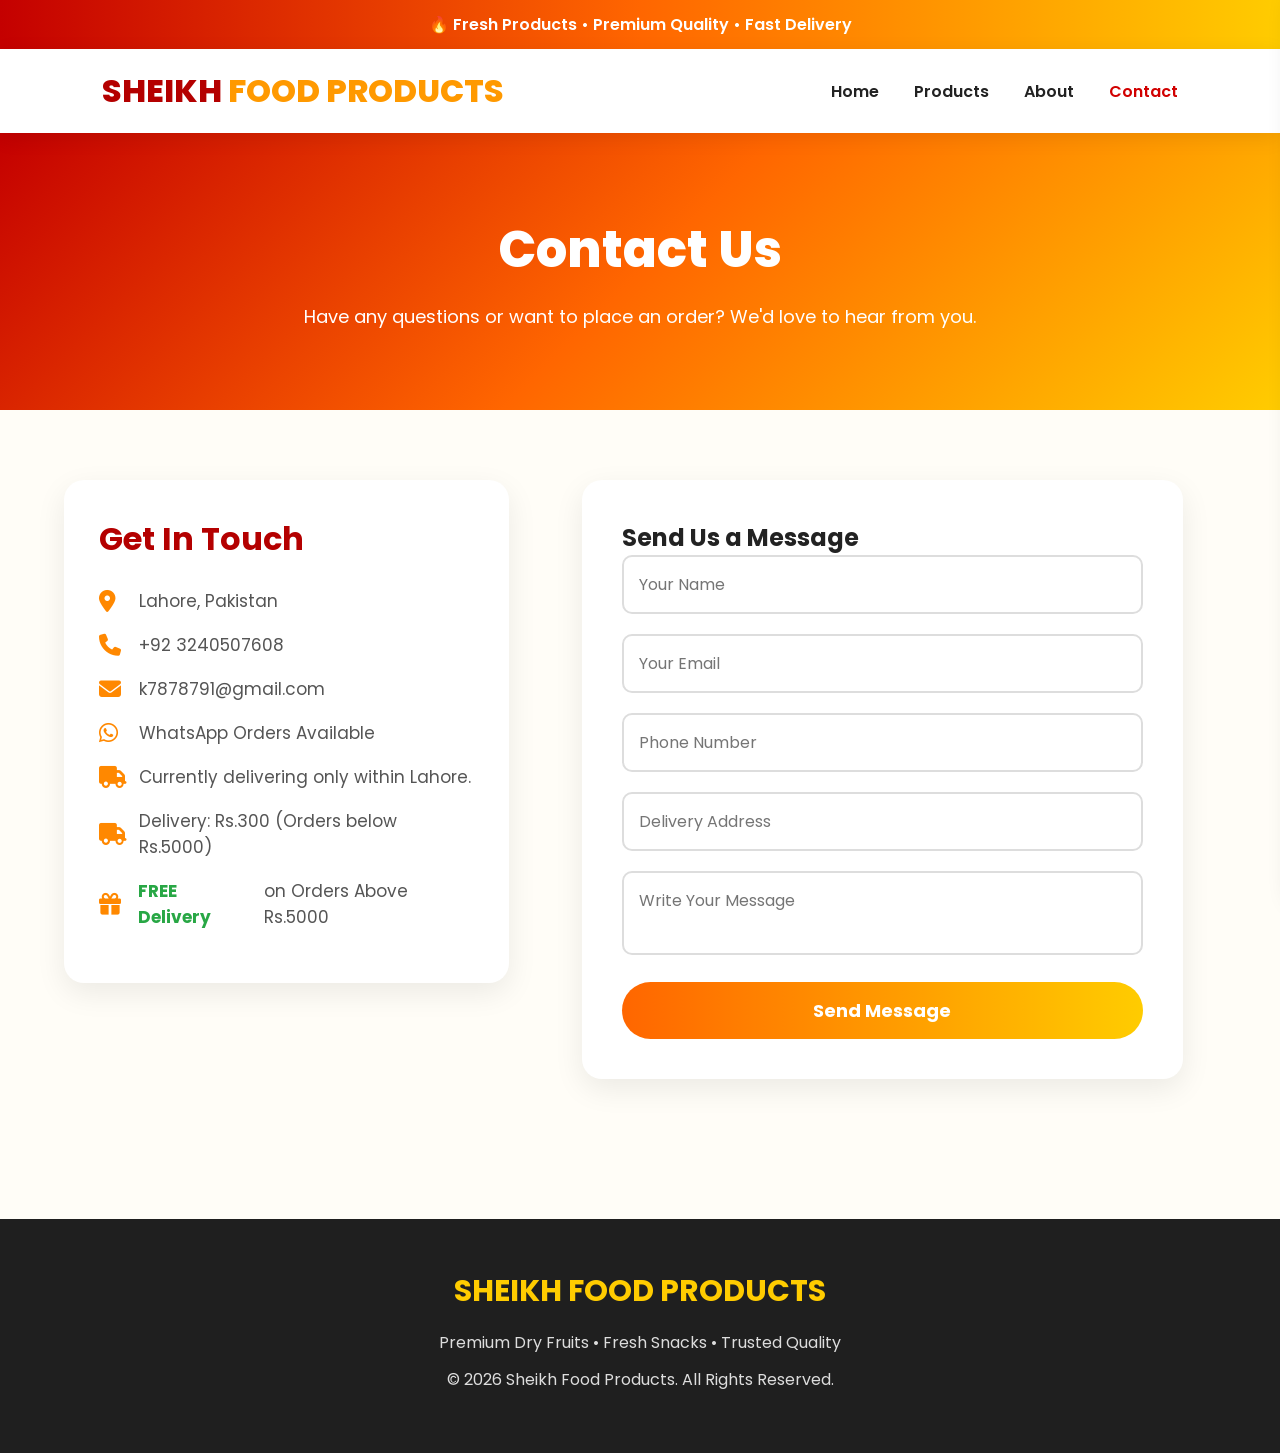
<file: contact.html>
<!DOCTYPE html>
<html lang="en">

<head>

<meta charset="UTF-8">
<meta name="viewport" content="width=device-width, initial-scale=1.0">

<title>Contact Us | SHEIKH FOOD PRODUCTS</title>

<link rel="stylesheet" href="contact.css">

<link rel="preconnect" href="https://fonts.googleapis.com">
<link rel="preconnect" href="https://fonts.gstatic.com" crossorigin>

<link href="https://fonts.googleapis.com/css2?family=Poppins:wght@300;400;500;600;700;800&display=swap" rel="stylesheet">

<link rel="stylesheet" href="https://cdnjs.cloudflare.com/ajax/libs/font-awesome/6.5.2/css/all.min.css">

</head>

<body>

<div class="top-bar">

🔥 Fresh Products • Premium Quality • Fast Delivery

</div>

<header>

<nav class="navbar">

<div class="logo">

<h2>SHEIKH <span>FOOD PRODUCTS</span></h2>

</div>

<ul class="nav-links">

<li><a href="index.html">Home</a></li>

<li><a href="product.html">Products</a></li>

<li><a href="about us.html">About</a></li>

<li><a class="active" href="contact.html">Contact</a></li>

</ul>

<div class="menu-btn">

<i class="fas fa-bars"></i>

</div>

</nav>

<div class="mobile-sidebar">

    <div class="close-btn">&times;</div>

    <a href="index.html">Home</a>

    <a href="product.html">Products</a>

    <a href="about us.html">About</a>

    <a href="contact.html">Contact</a>

</div>

<div class="overlay"></div>

</header>

<section class="contact-banner">

<h1>Contact Us</h1>

<p>

Have any questions or want to place an order? We'd love to hear from you.

</p>

</section>

<section class="contact-container">

<div class="contact-info">

<h2>Get In Touch</h2>

<p>

<i class="fas fa-map-marker-alt"></i>

Lahore, Pakistan

</p>

<p>

<i class="fas fa-phone"></i>

+92 3240507608

</p>

<p>

<i class="fas fa-envelope"></i>

k7878791@gmail.com

</p>

<p>

<i class="fab fa-whatsapp"></i>

WhatsApp Orders Available

</p>

<p>
<i class="fas fa-truck"></i>
 Currently delivering only within Lahore.
</p>


<p>

<i class="fas fa-truck"></i>

 Delivery: Rs.300 (Orders below Rs.5000)

</p>

<p>

<i class="fas fa-gift"></i>

<span class="free-delivery">FREE Delivery</span>

on Orders Above Rs.5000

</p>

</div>

<div class="contact-form">

<h2>Send Us a Message</h2>

<form id="orderForm">

<input type="text" name="name" placeholder="Your Name" required>

<input type="email" name="email" placeholder="Your Email" required>

<input type="text" name="phone" placeholder="Phone Number" required>

<input type="text" name="address" placeholder="Delivery Address" required>

<textarea name="message" placeholder="Write Your Message" required></textarea>

<button type="submit">
Send Message
</button>

</form>

</div>

</section>

<footer>

<h2>SHEIKH FOOD PRODUCTS</h2>

<p>

Premium Dry Fruits • Fresh Snacks • Trusted Quality

</p>

<p>

© 2026 Sheikh Food Products. All Rights Reserved.

</p>

</footer>

<script src="contact.js"></script>

</body>

</html>
</file>
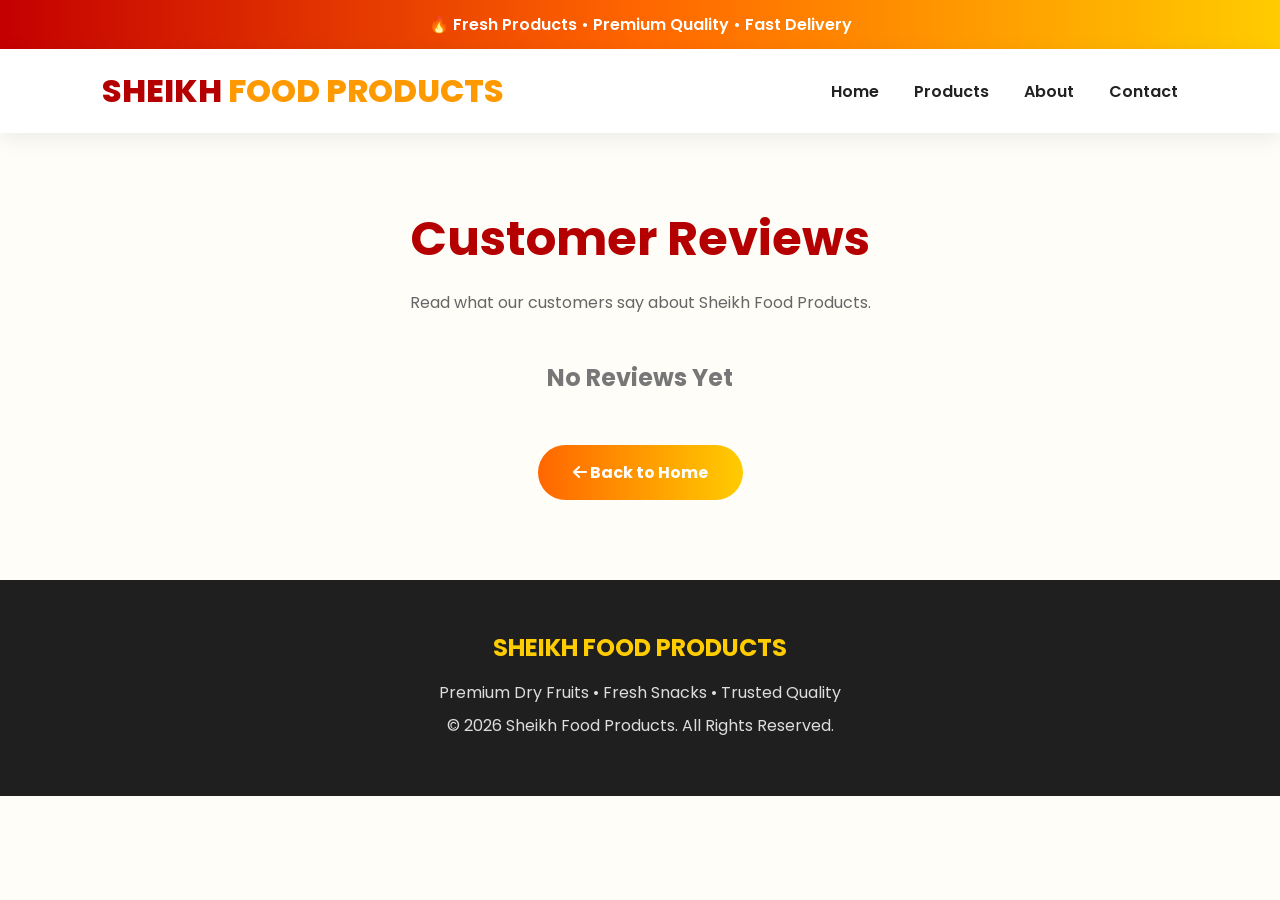
<file: reviews.html>
<!DOCTYPE html>
<html lang="en">

<head>

<meta charset="UTF-8">

<meta name="viewport" content="width=device-width, initial-scale=1.0">

<meta name="description" content="Read customer reviews of Sheikh Dry Fruits.">

<meta name="keywords" content="Sheikh Dry Fruits Reviews, Customer Reviews, Lahore Dry Fruits">

<title>Customer Reviews | SHEIKH FOOD PRODUCTS</title>

<link rel="stylesheet" href="reviews.css">

<link rel="preconnect" href="https://fonts.googleapis.com">

<link rel="preconnect" href="https://fonts.gstatic.com" crossorigin>

<link href="https://fonts.googleapis.com/css2?family=Poppins:wght@300;400;500;600;700;800&display=swap" rel="stylesheet">

<link rel="stylesheet" href="https://cdnjs.cloudflare.com/ajax/libs/font-awesome/6.5.2/css/all.min.css">

</head>

<body>

<div class="top-bar">

🔥 Fresh Products • Premium Quality • Fast Delivery

</div>

<header>

<nav class="navbar">

<div class="logo">

<h2>SHEIKH <span>FOOD PRODUCTS</span></h2>

</div>

<ul class="nav-links">

<li><a href="index.html">Home</a></li>

<li><a href="product.html">Products</a></li>

<li><a href="about us.html">About</a></li>

<li><a href="contact.html">Contact</a></li>

</ul>

<div class="menu-btn">

<i class="fas fa-bars"></i>

</div>

</nav>

<div class="mobile-sidebar">

<div class="close-btn">&times;</div>

<a href="index.html">Home</a>

<a href="product.html">Products</a>

<a href="about us.html">About</a>

<a href="contact.html">Contact</a>

</div>

<div class="overlay"></div>

</header>

<section class="reviews-page">

<h1>

Customer Reviews

</h1>

<p>

Read what our customers say about Sheikh Food Products.

</p>

<div id="all-reviews">

</div>

<a href="index.html" class="back-btn">

<i class="fas fa-arrow-left"></i>

Back to Home

</a>

</section>

<footer>

<h2>SHEIKH FOOD PRODUCTS</h2>

<p>

Premium Dry Fruits • Fresh Snacks • Trusted Quality

</p>

<p>

© 2026 Sheikh Food Products. All Rights Reserved.

</p>

</footer>

<script src="reviews.js"></script>

</body>

</html>
</file>
<file: contact.css>
*{
    margin:0;
    padding:0;
    box-sizing:border-box;
    font-family:'Poppins',sans-serif;
}

body{
    background:#fffdf7;
    color:#222;
}

a{
    text-decoration:none;
}

ul{
    list-style:none;
}

.top-bar{
    background:linear-gradient(90deg,#c40000,#ff6600,#ffcc00);
    color:#fff;
    text-align:center;
    padding:12px;
    font-weight:600;
}

.navbar{
    display:flex;
    justify-content:space-between;
    align-items:center;
    padding:18px 8%;
    background:#fff;
    position:sticky;
    top:0;
    z-index:1000;
    box-shadow:0 5px 20px rgba(0,0,0,.08);
}

.logo h2{
    color:#b40000;
    font-size:32px;
    font-weight:800;
}

.logo span{
    color:#ff9900;
}

.nav-links{
    display:flex;
    gap:35px;
}

.nav-links a{
    color:#222;
    font-weight:600;
    transition:.3s;
}

.nav-links a:hover,
.nav-links .active{
    color:#d10000;
}

.menu-btn{
    display:none;
    font-size:28px;
    cursor:pointer;
}

.contact-banner{
    background:linear-gradient(135deg,#c40000,#ff6600,#ffcc00);
    color:#fff;
    text-align:center;
    padding:80px 20px;
}

.contact-banner h1{
    font-size:50px;
    margin-bottom:15px;
    font-weight:800;
}

.contact-banner p{
    font-size:18px;
}

.form-heading{
    text-align:center;
    margin:50px 20px 25px;
}

.form-heading h2{
    color:#b40000;
    font-size:34px;
}

.contact-container{
    width:90%;
    max-width:1200px;
    margin:70px auto;
    display:grid;
    grid-template-columns:1fr 1.5fr;
    gap:40px;
    align-items:start;
}

.contact-info{
    background:#ffffff;
    padding:35px;
    border-radius:20px;
    box-shadow:0 10px 30px rgba(0,0,0,.08);
}

.contact-info h2{
    color:#b40000;
    margin-bottom:25px;
    font-size:32px;
}

.contact-info p{
    font-size:17px;
    color:#555;
    margin:18px 0;
    display:flex;
    align-items:center;
    gap:12px;
}

.contact-info i{
    color:#ff8800;
    font-size:22px;
    width:28px;
}

.contact-form{
    width:90%;
    max-width:700px;
    margin:0 auto 70px;
    background:#fff;
    padding:40px;
    border-radius:20px;
    box-shadow:0 10px 30px rgba(0,0,0,.08);
}

.contact-form input,
.contact-form textarea{
    width:100%;
    padding:15px;
    margin-bottom:20px;
    border:2px solid #ddd;
    border-radius:10px;
    outline:none;
    font-size:16px;
    transition:.3s;
}

.contact-form input:focus,
.contact-form textarea:focus{
    border-color:#ff8800;
}

.contact-form textarea{
    resize:none;
}

.contact-form button{
    width:100%;
    padding:15px;
    border:none;
    border-radius:50px;
    background:linear-gradient(90deg,#ff6600,#ffcc00);
    color:#fff;
    font-size:18px;
    font-weight:700;
    cursor:pointer;
    transition:.3s;
}

.contact-form button:hover{
    background:#b40000;
    transform:translateY(-3px);
}

footer{
    background:#1f1f1f;
    color:#fff;
    text-align:center;
    padding:50px 20px;
    margin-top:70px;
}

footer h2{
    color:#ffcc00;
    font-size:30px;
    margin-bottom:15px;
}

footer p{
    color:#ddd;
    margin:8px 0;
    line-height:1.8;
}

.contact-form{
    animation:fadeUp .8s ease;
}

@keyframes fadeUp{

    from{
        opacity:0;
        transform:translateY(40px);
    }

    to{
        opacity:1;
        transform:translateY(0);
    }

}

::-webkit-scrollbar{
    width:10px;
}

::-webkit-scrollbar-track{
    background:#f3f3f3;
}

::-webkit-scrollbar-thumb{
    background:#ff9900;
    border-radius:10px;
}

::-webkit-scrollbar-thumb:hover{
    background:#c40000;
}

@media(max-width:991px){

    .contact-banner h1{
        font-size:42px;
    }

    .contact-form{
        width:95%;
    }

}

@media(max-width:768px){

    .navbar{
        padding:18px 5%;
    }

    .menu-btn{
        display:block;
    }

    .nav-links{
        position:absolute;
        top:100%;
        left:-100%;
        width:100%;
        background:#fff;
        flex-direction:column;
        text-align:center;
        padding:25px 0;
        transition:.4s;
        box-shadow:0 10px 20px rgba(0,0,0,.08);
    }

    .nav-links.active{
        left:0;
    }

    .contact-banner{
        padding:70px 15px;
    }

    .contact-banner h1{
        font-size:34px;
    }

    .contact-banner p{
        font-size:16px;
    }

    .form-heading h2{
        font-size:28px;
    }

    .contact-form{
        padding:25px;
    }

}

@media(max-width:500px){

    .logo h2{
        font-size:22px;
    }

    .top-bar{
        font-size:13px;
    }

    .contact-banner h1{
        font-size:28px;
    }

    .contact-form input,
    .contact-form textarea{
        font-size:15px;
    }

    .contact-form button{
        font-size:16px;
    }

}


.menu-btn{
    display:none;
    font-size:32px;
    cursor:pointer;
    color:#c40000;
}

.mobile-sidebar{
    position:fixed;
    top:0;
    right:-280px;
    width:260px;
    height:100%;
    background:#fff;
    box-shadow:-5px 0 25px rgba(0,0,0,.2);
    z-index:9999;
    transition:.4s;
    display:flex;
    flex-direction:column;
    padding-top:80px;
}

.mobile-sidebar.active{
    right:0;
}

.mobile-sidebar a{
    padding:18px 30px;
    font-size:20px;
    color:#222;
    border-bottom:1px solid #eee;
    transition:.3s;
}

.mobile-sidebar a:hover{
    background:#ffcc00;
    color:#c40000;
}

.close-btn{
    position:absolute;
    top:20px;
    right:25px;
    font-size:34px;
    cursor:pointer;
    color:#c40000;
}

.overlay{
    position:fixed;
    inset:0;
    background:rgba(0,0,0,.4);
    display:none;
    z-index:9998;
}

.overlay.active{
    display:block;
}

@media(max-width:768px){

    .nav-links{
        display:none;
    }

    .menu-btn{
        display:block;
    }

    .contact-container{
        grid-template-columns:1fr;
    }

    .contact-form{
        width:100%;
    }

}

.free-delivery{

    color:#28a745;
    font-weight:700;

}
</file>
<file: reviews.css>
*{
    margin:0;
    padding:0;
    box-sizing:border-box;
    font-family:'Poppins',sans-serif;
}

body{
    background:#fffdf7;
    color:#222;
}

a{
    text-decoration:none;
}

.top-bar{
    background:linear-gradient(90deg,#c40000,#ff6600,#ffcc00);
    color:#fff;
    text-align:center;
    padding:12px;
    font-weight:600;
}

.navbar{
    display:flex;
    justify-content:space-between;
    align-items:center;
    padding:18px 8%;
    background:#fff;
    box-shadow:0 5px 20px rgba(0,0,0,.08);
}

.logo h2{
    color:#b40000;
    font-size:32px;
    font-weight:800;
}

.logo span{
    color:#ff9900;
}

.nav-links{
    display:flex;
    gap:35px;
    list-style:none;
}

.nav-links a{
    color:#222;
    font-weight:600;
}

.nav-links a:hover{
    color:#c40000;
}

.reviews-page{

    width:90%;
    max-width:1200px;
    margin:70px auto;
    text-align:center;

}

.reviews-page h1{

    color:#b40000;
    font-size:48px;
    margin-bottom:15px;

}

.reviews-page p{

    color:#666;
    margin-bottom:45px;

}

#all-reviews{

    display:grid;
    grid-template-columns:repeat(auto-fit,minmax(320px,1fr));
    gap:30px;

}

.user-review{

    background:#fff;
    border-radius:20px;
    padding:25px;
    box-shadow:0 10px 30px rgba(0,0,0,.08);
    transition:.3s;

}

.user-review:hover{

    transform:translateY(-8px);

}

.user-review h3{

    color:#b40000;
    margin-bottom:10px;

}

.stars{

    color:#ffb300;
    font-size:20px;
    margin-bottom:15px;

}

.user-review p{

    color:#555;
    line-height:1.8;

}

.user-review small{

    display:block;
    margin-top:18px;
    color:#888;

}

.back-btn{

    display:inline-block;
    margin-top:50px;
    padding:15px 35px;
    background:linear-gradient(90deg,#ff6600,#ffcc00);
    color:#fff;
    border-radius:50px;
    font-weight:700;
    transition:.3s;

}

.back-btn:hover{

    transform:translateY(-3px);

}

footer{

    background:#1f1f1f;
    color:#fff;
    text-align:center;
    padding:50px 20px;
    margin-top:80px;

}

footer h2{

    color:#ffcc00;
    margin-bottom:15px;

}

footer p{

    color:#ddd;
    margin:8px 0;

}

.menu-btn,
.mobile-sidebar,
.overlay{

    display:none;

}

@media(max-width:768px){

    .navbar{

        padding:18px 5%;

    }

    .nav-links{

        gap:18px;

    }

    .reviews-page h1{

        font-size:34px;

    }

}

.delete-review{

    margin-top:18px;
    width:100%;
    padding:12px;
    border:none;
    border-radius:10px;
    background:#c40000;
    color:#fff;
    cursor:pointer;
    font-weight:700;
    transition:.3s;

}

.delete-review:hover{

    background:#8b0000;

}
</file>
